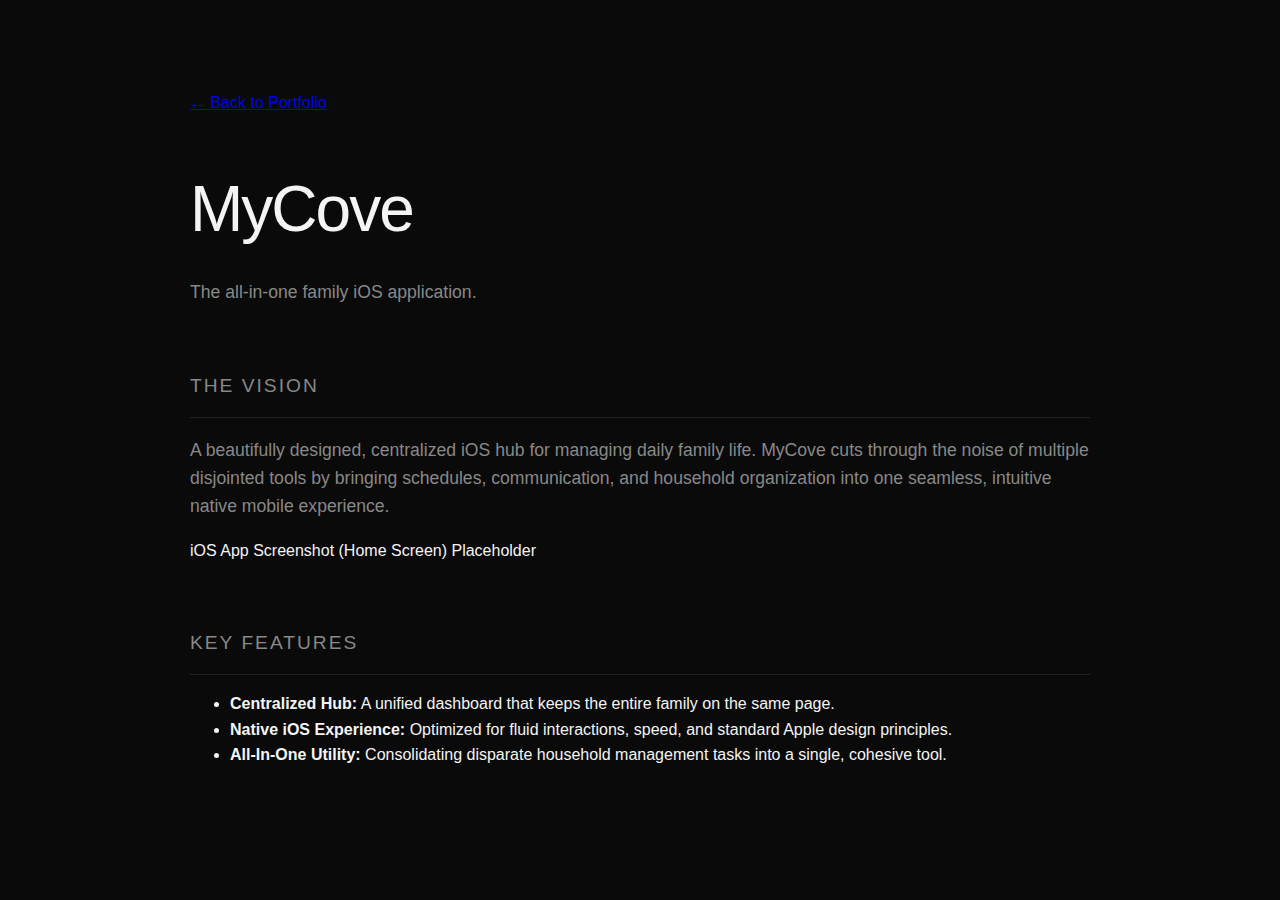
<file: projects/mycove.html>
<!DOCTYPE html>
<html lang="en">
<head>
    <meta charset="UTF-8">
    <meta name="viewport" content="width=device-width, initial-scale=1.0">
    <title>MyCove | Selected Work</title>
    <link rel="stylesheet" href="../styles.css">
</head>
<body>
    <main class="container fade-in">
        <nav class="top-nav">
            <a href="../index.html" class="back-link">&larr; Back to Portfolio</a>
        </nav>

        <header class="project-hero">
            <h1>MyCove</h1>
            <p class="project-subtitle">The all-in-one family iOS application.</p>
        </header>

        <section class="project-details">
            <div class="detail-block">
                <h2>The Vision</h2>
                <p>A beautifully designed, centralized iOS hub for managing daily family life. MyCove cuts through the noise of multiple disjointed tools by bringing schedules, communication, and household organization into one seamless, intuitive native mobile experience.</p>
            </div>

            <div class="media-placeholder">
                <div class="image-box">
                    <span>iOS App Screenshot (Home Screen) Placeholder</span>
                </div>
            </div>

            <div class="detail-block">
                <h2>Key Features</h2>
                <ul class="feature-list">
                    <li><strong>Centralized Hub:</strong> A unified dashboard that keeps the entire family on the same page.</li>
                    <li><strong>Native iOS Experience:</strong> Optimized for fluid interactions, speed, and standard Apple design principles.</li>
                    <li><strong>All-In-One Utility:</strong> Consolidating disparate household management tasks into a single, cohesive tool.</li>
                </ul>
            </div>
        </section>
    </main>
</body>
</html>
</file>
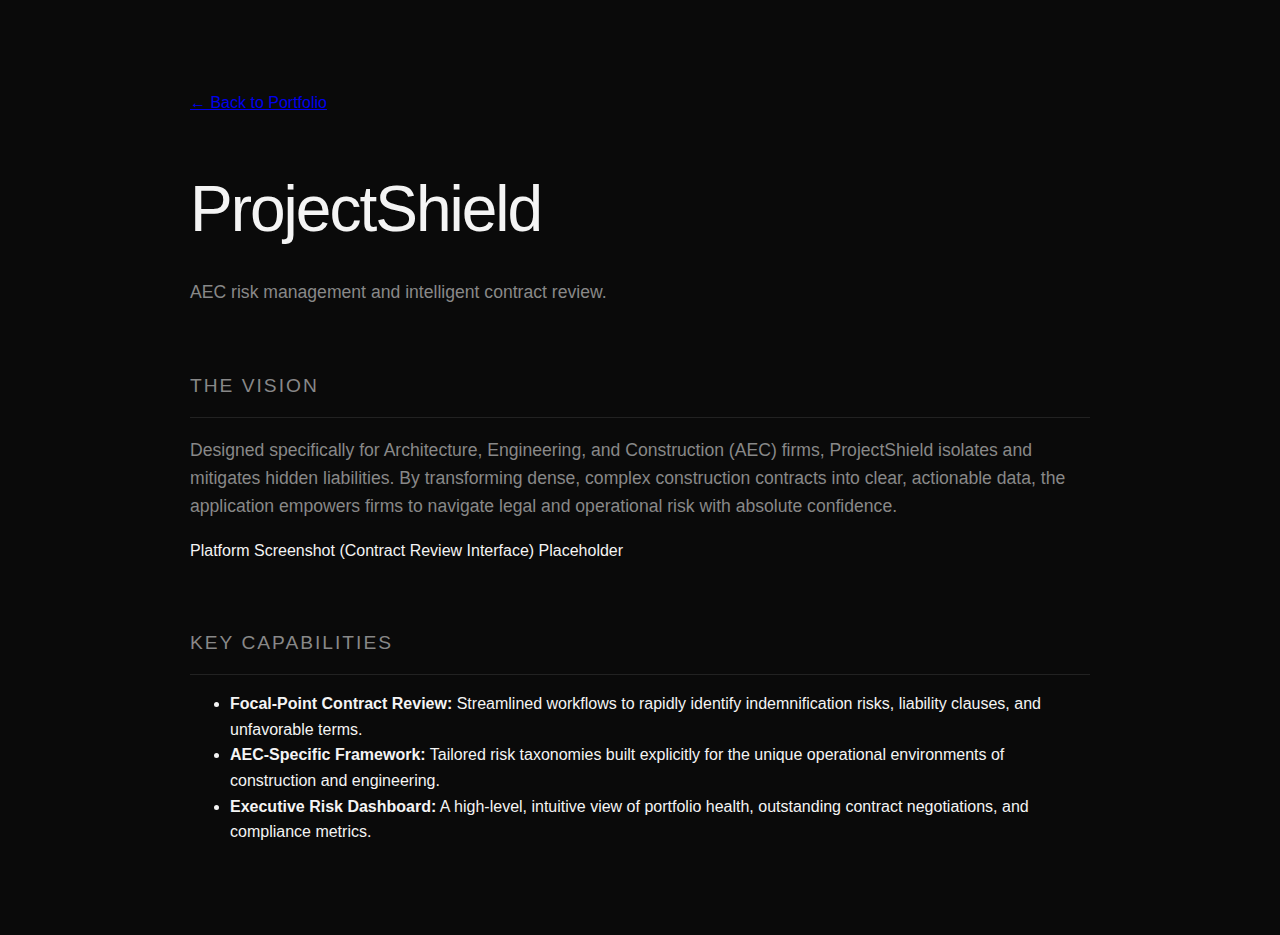
<file: projects/projectshield.html>
<!DOCTYPE html>
<html lang="en">
<head>
    <meta charset="UTF-8">
    <meta name="viewport" content="width=device-width, initial-scale=1.0">
    <title>ProjectShield | Selected Work</title>
    <link rel="stylesheet" href="../styles.css">
</head>
<body>
    <main class="container fade-in">
        <nav class="top-nav">
            <a href="../index.html" class="back-link">&larr; Back to Portfolio</a>
        </nav>

        <header class="project-hero">
            <h1>ProjectShield</h1>
            <p class="project-subtitle">AEC risk management and intelligent contract review.</p>
        </header>

        <section class="project-details">
            <div class="detail-block">
                <h2>The Vision</h2>
                <p>Designed specifically for Architecture, Engineering, and Construction (AEC) firms, ProjectShield isolates and mitigates hidden liabilities. By transforming dense, complex construction contracts into clear, actionable data, the application empowers firms to navigate legal and operational risk with absolute confidence.</p>
            </div>

            <div class="media-placeholder">
                <div class="image-box">
                    <span>Platform Screenshot (Contract Review Interface) Placeholder</span>
                </div>
            </div>

            <div class="detail-block">
                <h2>Key Capabilities</h2>
                <ul class="feature-list">
                    <li><strong>Focal-Point Contract Review:</strong> Streamlined workflows to rapidly identify indemnification risks, liability clauses, and unfavorable terms.</li>
                    <li><strong>AEC-Specific Framework:</strong> Tailored risk taxonomies built explicitly for the unique operational environments of construction and engineering.</li>
                    <li><strong>Executive Risk Dashboard:</strong> A high-level, intuitive view of portfolio health, outstanding contract negotiations, and compliance metrics.</li>
                </ul>
            </div>
        </section>
    </main>
</body>
</html>
</file>
<file: styles.css>
/* --- High-Contrast Dark Mode Base --- */
:root {
    --bg-color: #0a0a0a;
    --text-color: #f4f4f4;
    --text-muted: #888888;
    --border-color: #222222;
    --accent: #ffffff;
}

body {
    margin: 0;
    font-family: 'Helvetica Neue', sans-serif;
    background-color: var(--bg-color);
    color: var(--text-color);
    line-height: 1.6;
}

.container {
    max-width: 900px;
    margin: 10vh auto;
    padding: 0 2rem;
}

/* --- Typography --- */
h1 {
    font-size: 4rem;
    font-weight: 300;
    letter-spacing: -2px;
    margin-bottom: 0.5rem;
}

h2 {
    font-size: 1.2rem;
    font-weight: 500;
    color: var(--text-muted);
    margin-top: 4rem;
    border-bottom: 1px solid var(--border-color);
    padding-bottom: 1rem;
    text-transform: uppercase;
    letter-spacing: 2px;
}

p {
    color: var(--text-muted);
    font-size: 1.1rem;
}

/* --- High-Density Project List --- */
.project-list {
    display: flex;
    flex-direction: column;
    margin-top: 1rem;
}

.project-row {
    display: grid;
    grid-template-columns: 1fr; /* Mobile default */
    gap: 0.25rem;
    padding: 1.5rem 0;
    border-bottom: 1px solid var(--border-color);
    text-decoration: none;
    color: var(--text-color);
    transition: border-color 0.3s ease;
}

/* Desktop layout triggers at 600px */
@media (min-width: 600px) {
    .project-row {
        grid-template-columns: 250px 1fr 30px;
        gap: 2rem;
        align-items: center;
    }
}

.project-row:hover {
    border-color: var(--accent);
}

.project-name {
    font-size: 1.25rem;
    font-weight: 400;
    margin: 0;
    color: var(--text-color);
}

.project-desc {
    color: var(--text-muted);
    font-size: 1rem;
    margin: 0;
    transition: color 0.3s ease;
}

.project-row:hover .project-desc {
    color: var(--text-color);
}

.project-arrow {
    display: none;
    font-family: monospace;
    opacity: 0;
    transition: opacity 0.3s ease, transform 0.3s ease;
    text-align: right;
}

@
</file>
